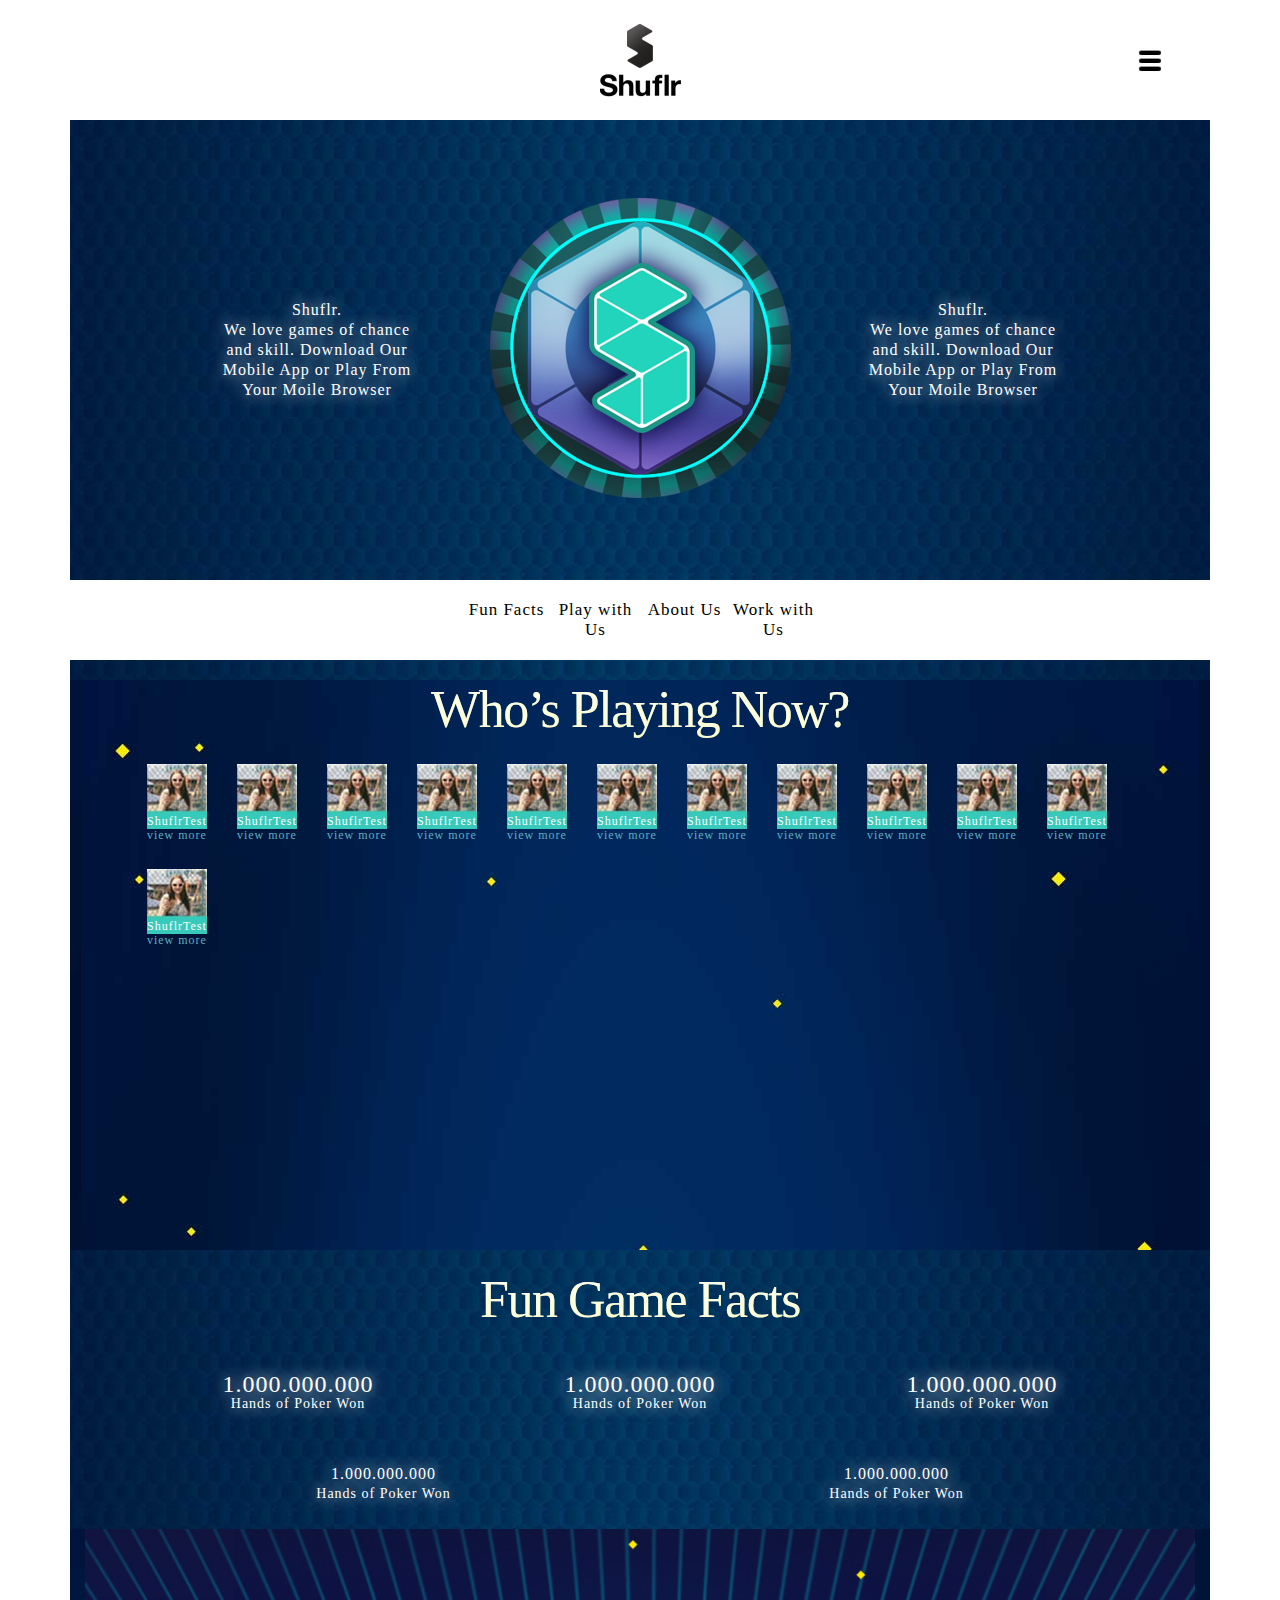
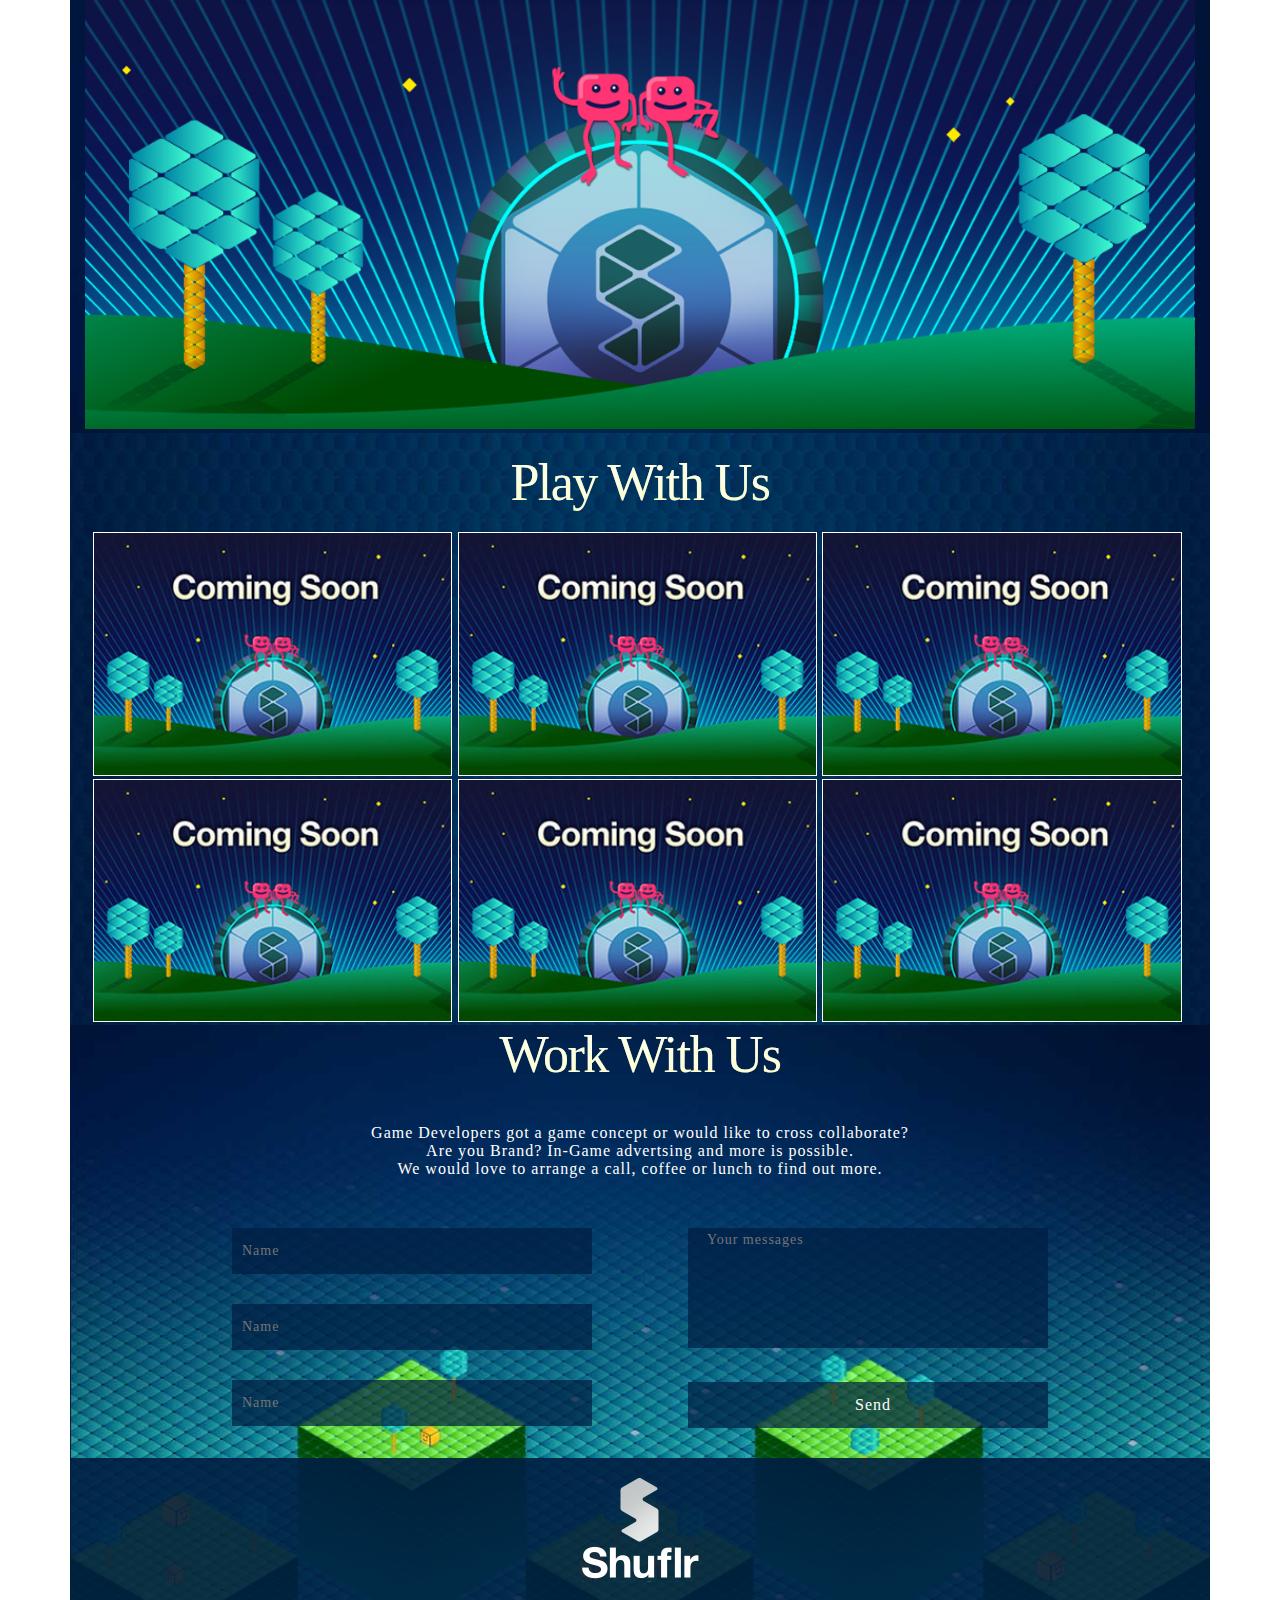
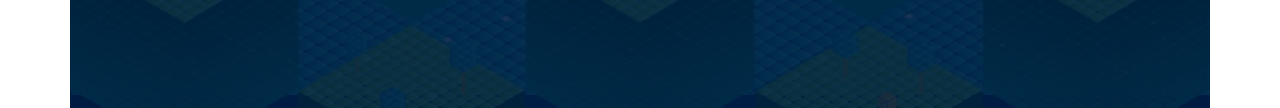
<file: index.html>
<!DOCTYPE html>
<html>
<head>
    <meta http-equiv="Content-Type" content="text/html; charset=utf-8" >
    <meta name="viewport" content="width=device-width,initial-scale=1,minimum-scale=1,maximum-scale=1,user-scalable=no" />

    <title>Shuflr</title>
    <link rel="stylesheet" href="css/core.css" />
    <link rel="stylesheet" media="screen and (min-width:320px) and (max-width:767px)" href="css/mobi.css"/>
    <link rel="stylesheet" media="screen and (min-width:768px) " href="css/pc.css"/>


    <script src="js/jquery.js"></script>
    <script src="js/scrollTo.js"></script>
    <script src="js/control.js"></script>

</head>
<body>
<div class="containers">
<header class="header-menu">
    <div class="menu-container">
        <div class="menu-btn"></div>
    </div>

</header>
<section class="content-container">
<section class=" header-container">
    <div class=" content-table center flow shuflr-article">
        <div class="left-content cell middle">
            <span class="white-shadow-font content-text  center">Shuflr.<br/>We love games of chance and skill. Download Our Mobile App or Play From Your Moile Browser</span>
        </div>
        <div class=" logo cell center">
            <img src="images/suncoin-hi-res.png" alt="" class="suncoin "/>
        </div>
        <div class="right-content cell middle">
            <span class="white-shadow-font content-text center">Shuflr.<br/>We love games of chance and skill. Download Our Mobile App or Play From Your Moile Browser</span>
        </div>
    </div>
    <nav class=" menu-container ">
        <ul class="content-table ">
            <li class="cell  center"><a href="#fun_game_facts" data-path="fgf-container"><span class="nav ">Fun Facts</span></a></li>
            <li class="cell  center"><a href="#play_with_us" data-path="pwu-container"><span class="nav">Play with Us</span></a></li>
            <li class="cell  center"><a href="about.html"><span class="nav">About Us</span></a></li>
            <li class="cell  center"><a href="#work_with_us" data-path="wwu-container"><span class="nav">Work with Us</span></a></li>
        </ul>
    </nav>

</section>
<section class="npw-container">
    <article class="section-title large-title"><h1 class="wpn-title"><span>Who’s Playing Now?</span></h1></article>

    <div class="player-list">
        <ul class="content-table">
            <li class="item player-item">
                <div class="player-container">
                    <figure class="player-head" >
                        <img class="head-image" src="images/player.jpg" alt=""/>
                        <figcaption class="player-name">ShuflrTest</figcaption>
                        <figcaption class="view-more">view more</figcaption>
                    </figure>
                </div>
            </li>

            <li class="item player-item">
                <div class="player-container">
                    <figure class="player-head" >
                        <img class="head-image" src="images/player.jpg" alt=""/>
                        <figcaption class="player-name">ShuflrTest</figcaption>
                        <figcaption class="view-more">view more</figcaption>
                    </figure>
                </div>
            </li>

            <li class="item player-item">
                <div class="player-container">
                    <figure class="player-head" >
                        <img class="head-image" src="images/player.jpg" alt=""/>
                        <figcaption class="player-name">ShuflrTest</figcaption>
                        <figcaption class="view-more">view more</figcaption>
                    </figure>
                </div>
            </li>

            <li class="item player-item">
                <div class="player-container">
                    <figure class="player-head" >
                        <img class="head-image" src="images/player.jpg" alt=""/>
                        <figcaption class="player-name">ShuflrTest</figcaption>
                        <figcaption class="view-more">view more</figcaption>
                    </figure>
                </div>
            </li>

            <li class="item player-item">
                <div class="player-container">
                    <figure class="player-head" >
                        <img class="head-image" src="images/player.jpg" alt=""/>
                        <figcaption class="player-name">ShuflrTest</figcaption>
                        <figcaption class="view-more">view more</figcaption>
                    </figure>
                </div>
            </li>

            <li class="item player-item">
                <div class="player-container">
                    <figure class="player-head" >
                        <img class="head-image" src="images/player.jpg" alt=""/>
                        <figcaption class="player-name">ShuflrTest</figcaption>
                        <figcaption class="view-more">view more</figcaption>
                    </figure>
                </div>
            </li>

            <li class="item player-item">
                <div class="player-container">
                    <figure class="player-head" >
                        <img class="head-image" src="images/player.jpg" alt=""/>
                        <figcaption class="player-name">ShuflrTest</figcaption>
                        <figcaption class="view-more">view more</figcaption>
                    </figure>
                </div>
            </li>

            <li class="item player-item">
                <div class="player-container">
                    <figure class="player-head" >
                        <img class="head-image" src="images/player.jpg" alt=""/>
                        <figcaption class="player-name">ShuflrTest</figcaption>
                        <figcaption class="view-more">view more</figcaption>
                    </figure>
                </div>
            </li>

            <li class="item player-item">
                <div class="player-container">
                    <figure class="player-head" >
                        <img class="head-image" src="images/player.jpg" alt=""/>
                        <figcaption class="player-name">ShuflrTest</figcaption>
                        <figcaption class="view-more">view more</figcaption>
                    </figure>
                </div>
            </li>

            <li class="item player-item">
                <div class="player-container">
                    <figure class="player-head" >
                        <img class="head-image" src="images/player.jpg" alt=""/>
                        <figcaption class="player-name">ShuflrTest</figcaption>
                        <figcaption class="view-more">view more</figcaption>
                    </figure>
                </div>
            </li>

            <li class="item player-item">
                <div class="player-container">
                    <figure class="player-head" >
                        <img class="head-image" src="images/player.jpg" alt=""/>
                        <figcaption class="player-name">ShuflrTest</figcaption>
                        <figcaption class="view-more">view more</figcaption>
                    </figure>
                </div>
            </li>

            <li class="item player-item">
                <div class="player-container">
                    <figure class="player-head" >
                        <img class="head-image" src="images/player.jpg" alt=""/>
                        <figcaption class="player-name">ShuflrTest</figcaption>
                        <figcaption class="view-more">view more</figcaption>
                    </figure>
                </div>
            </li>

        </ul>
    </div>
</section>
<section class="fgf-container">
    <article class="section-title large-title"><h1 class="fgf-title"><span>Fun Game Facts</span></h1></article>
    <ul class=" content-table fact-list">
        <li class="cell center fact-item"><div class="white-shadow-font"><p class=" fact-score-l">1.000.000.000</p><p class="fact-title">Hands of Poker Won</p></div></li>
        <li class="cell center fact-item"><div class="white-shadow-font"><p class=" fact-score-l">1.000.000.000</p><p class="fact-title">Hands of Poker Won</p></div></li>
        <li class="cell center fact-item"><div class="white-shadow-font"><p class=" fact-score-l">1.000.000.000</p><p class="fact-title">Hands of Poker Won</p></div></li>
    </ul>
    <ul class=" content-table fact-list">
        <li class="cell center fact-item"><div class="white-shadow-font"><p class=" fact-score-s">1.000.000.000</p><p class="fact-title">Hands of Poker Won</p></div></li>
        <li class="cell center fact-item"><div class="white-shadow-font"><p class=" fact-score-s">1.000.000.000</p><p class="fact-title">Hands of Poker Won</p></div></li>
    </ul>
</section>
<div class="mid-image-container">
    <img src="images/mid-image.jpg" alt=""/>
</div>
<section class="pwu-container">
    <article class="section-title large-title"><h1 class="pwu-title"><span>Play With Us</span></h1></article>
    <figure class=" content-table banner-list">
        <div class="cell "><img src="images/Coming_Soon_banner.jpg" alt=""/></div>
        <div class="cell "><img src="images/Coming_Soon_banner.jpg" alt=""/></div>
        <div class="cell "><img src="images/Coming_Soon_banner.jpg" alt=""/></div>
    </figure>
    <figure class=" content-table banner-list">
        <div class="cell "><img src="images/Coming_Soon_banner.jpg" alt=""/></div>
        <div class="cell "><img src="images/Coming_Soon_banner.jpg" alt=""/></div>
        <div class="cell "><img src="images/Coming_Soon_banner.jpg" alt=""/></div>
    </figure>
</section>
<section class="wwu-container">
    <article class="section-title large-title"><h1 class="wwu-title"><span>Work With Us</span></h1></article>
    <article class="introduction">
        <p class="center">Game Developers got a game concept or would like to cross collaborate?</p>
        <p class="center">Are you Brand? In-Game advertsing and more is possible.</p>
        <p class="center">We would love to arrange a call, coffee or lunch to find out more.</p>
    </article>
    <div class="content-table infor-box">
        <div class="cell">
            <div class="people-infor">
                <input class="people-name" placeholder="Name"/>
            </div>
            <div class="people-infor">
                <input class="people-name" placeholder="Name"/>
            </div>
            <div class="people-infor ">
                <input class="people-name" placeholder="Name"/>
            </div>
        </div>
        <div class="cell ">
            <div class="message ">
                <textarea class="request-message" placeholder="  Your messages"></textarea>
            </div>
            <div class="submit-btn">
                <input type="button" class="send-btn" value="Send"/>
            </div>
        </div>
    </div>
    <footer class="footer-container"></footer>
</section>
<!--<div class="popup-container" >-->
    <!--<div class="popup-box">-->
        <!--<div class="popup-close"></div>-->
        <!--<div  class="scroll-box">-->
            <!--<div class="scroll-items ">-->

                <!--<div id="wrapper-1" class="scroll-item ">-->
                    <!--<div class="wrapper-box">-->

                        <!--<div class="game-content content-table">-->


                            <!--<figure class="game-pic cell-3">-->
                                <!--<div class="game-name section-title large-title hi-res-hide"><h1 class="shuflr-casino-title"><span>Shuflr Casino</span></h1></div>-->

                                <!--<image src="images/comesoon.jpg" ></image>-->
                            <!--</figure>-->
                            <!--<div class="game-information cell-5">-->
                                <!--<div class="game-name section-title large-title mobile-hide"><h1 class="shuflr-casino-title"><span>Shuflr Casino</span></h1></div>-->

                                <!--<article class="game-introduction">-->
                                    <!--<p>Game Developers got a game concept or would divke to cross collaborate? Are you Brand? In-Game advertsing and more is possible. We would love to arrange a call, coffee or lunch to find out more.Game Developers got a game concept or would like to cross collaborate? Are you Brand? In-Game advertsing and more is possible. </p>-->
                                <!--</article>-->
                                <!--<ul class="game-launchers">-->
                                    <!--<li class="launcher-item"><a href="#" class="section-title mid-title"><h1 class="poa-title"><span>Play on Android</span></h1></a></li>-->
                                    <!--<li class="launcher-item"><a href="#" class="section-title mid-title"><h1 class="poap-title"><span>Play on Apple</span></h1></a></li>-->
                                    <!--<li class="launcher-item"><a href="#" class="section-title mid-title"><h1 class="piyb-title"><span>Play in your Browser</span></h1></a></li>-->

                                <!--</ul>-->
                            <!--</div>-->

                        <!--</div>-->
                    <!--</div>-->

                <!--</div>-->
                <!--<div id="wrapper-2" class="scroll-item ">-->
                    <!--<div class="wrapper-box">-->
                        <!--<div>-->

                        <!--</div>-->
                        <!--<div class="game-content content-table">-->


                            <!--<figure class="game-pic cell-3">-->
                                <!--<div class="game-name section-title large-title hi-res-hide"><h1 class="shuflr-casino-title"><span>Shuflr Casino</span></h1></div>-->

                                <!--<image src="images/comesoon.jpg" ></image>-->
                            <!--</figure>-->
                            <!--<div class="game-information cell-5">-->
                                <!--<div class="game-name section-title large-title mobile-hide"><h1 class="shuflr-casino-title"><span>Shuflr Casino</span></h1></div>-->

                                <!--<article class="game-introduction">-->
                                    <!--<p>Game Developers got a game concept or would like to cross collaborate? Are you Brand? In-Game advertsing and more is possible. We would love to arrange a call, coffee or lunch to find out more.Game Developers got a game concept or would like to cross collaborate? Are you Brand? In-Game advertsing and more is possible. </p>-->
                                <!--</article>-->
                                <!--<ul class="game-launchers">-->
                                    <!--<li class="launcher-item"><a href="#" class="section-title mid-title"><h1 class="poa-title"><span>Play on Android</span></h1></a></li>-->
                                    <!--<li class="launcher-item"><a href="#" class="section-title mid-title"><h1 class="poap-title"><span>Play on Apple</span></h1></a></li>-->
                                    <!--<li class="launcher-item"><a href="#" class="section-title mid-title"><h1 class="piyb-title"><span>Play in your Browser</span></h1></a></li>-->

                                <!--</ul>-->
                            <!--</div>-->

                        <!--</div>-->
                    <!--</div>-->

                <!--</div>-->
                <!--<div id="wrapper-3" class="scroll-item ">-->
                    <!--<div class="wrapper-box">-->
                        <!--<div>-->

                        <!--</div>-->
                        <!--<div class="game-content content-table">-->


                            <!--<figure class="game-pic cell-3">-->
                                <!--<div class="game-name section-title large-title hi-res-hide"><h1 class="shuflr-casino-title"><span>Shuflr Casino</span></h1></div>-->

                                <!--<image src="images/comesoon.jpg" ></image>-->
                            <!--</figure>-->
                            <!--<div class="game-information cell-5">-->
                                <!--<div class="game-name section-title large-title mobile-hide"><h1 class="shuflr-casino-title"><span>Shuflr Casino</span></h1></div>-->

                                <!--<article class="game-introduction">-->
                                    <!--<p>Game Developers got a game concept or would like to cross collaborate? Are you Brand? In-Game advertsing and more is possible. We would love to arrange a call, coffee or lunch to find out more.Game Developers got a game concept or would like to cross collaborate? Are you Brand? In-Game advertsing and more is possible. </p>-->
                                <!--</article>-->
                                <!--<ul class="game-launchers">-->
                                    <!--<li class="launcher-item"><a href="#" class="section-title mid-title"><h1 class="poa-title"><span>Play on Android</span></h1></a></li>-->
                                    <!--<li class="launcher-item"><a href="#" class="section-title mid-title"><h1 class="poap-title"><span>Play on Apple</span></h1></a></li>-->
                                    <!--<li class="launcher-item"><a href="#" class="section-title mid-title"><h1 class="piyb-title"><span>Play in your Browser</span></h1></a></li>-->

                                <!--</ul>-->
                            <!--</div>-->

                        <!--</div>-->
                    <!--</div>-->

                <!--</div>-->
                <!--<div id="wrapper-4" class="scroll-item ">-->
                    <!--<div class="wrapper-box">-->
                        <!--<div>-->

                        <!--</div>-->
                        <!--<div class="game-content content-table">-->


                            <!--<figure class="game-pic cell-3">-->
                                <!--<div class="game-name section-title large-title hi-res-hide"><h1 class="shuflr-casino-title"><span>Shuflr Casino</span></h1></div>-->

                                <!--<image src="images/comesoon.jpg" ></image>-->
                            <!--</figure>-->
                            <!--<div class="game-information cell-5">-->
                                <!--<div class="game-name section-title large-title mobile-hide"><h1 class="shuflr-casino-title"><span>Shuflr Casino</span></h1></div>-->

                                <!--<article class="game-introduction">-->
                                    <!--<p>Game Developers got a game concept or would like to cross collaborate? Are you Brand? In-Game advertsing and more is possible. We would love to arrange a call, coffee or lunch to find out more.Game Developers got a game concept or would like to cross collaborate? Are you Brand? In-Game advertsing and more is possible. </p>-->
                                <!--</article>-->
                                <!--<ul class="game-launchers">-->
                                    <!--<li class="launcher-item"><a href="#" class="section-title mid-title"><h1 class="poa-title"><span>Play on Android</span></h1></a></li>-->
                                    <!--<li class="launcher-item"><a href="#" class="section-title mid-title"><h1 class="poap-title"><span>Play on Apple</span></h1></a></li>-->
                                    <!--<li class="launcher-item"><a href="#" class="section-title mid-title"><h1 class="piyb-title"><span>Play in your Browser</span></h1></a></li>-->

                                <!--</ul>-->
                            <!--</div>-->

                        <!--</div>-->
                    <!--</div>-->

                <!--</div>-->
                <!--<div id="wrapper-5" class="scroll-item ">-->
                    <!--<div class="wrapper-box">-->
                        <!--<div>-->

                        <!--</div>-->
                        <!--<div class="game-content content-table">-->


                            <!--<figure class="game-pic cell-3">-->
                                <!--<div class="game-name section-title large-title hi-res-hide"><h1 class="shuflr-casino-title"><span>Shuflr Casino</span></h1></div>-->

                                <!--<image src="images/comesoon.jpg" ></image>-->
                            <!--</figure>-->
                            <!--<div class="game-information cell-5">-->
                                <!--<div class="game-name section-title large-title mobile-hide"><h1 class="shuflr-casino-title"><span>Shuflr Casino</span></h1></div>-->

                                <!--<article class="game-introduction">-->
                                    <!--<p>Game Developers got a game concept or would like to cross collaborate? Are you Brand? In-Game advertsing and more is possible. We would love to arrange a call, coffee or lunch to find out more.Game Developers got a game concept or would like to cross collaborate? Are you Brand? In-Game advertsing and more is possible. </p>-->
                                <!--</article>-->
                                <!--<ul class="game-launchers">-->
                                    <!--<li class="launcher-item"><a href="#" class="section-title mid-title"><h1 class="poa-title"><span>Play on Android</span></h1></a></li>-->
                                    <!--<li class="launcher-item"><a href="#" class="section-title mid-title"><h1 class="poap-title"><span>Play on Apple</span></h1></a></li>-->
                                    <!--<li class="launcher-item"><a href="#" class="section-title mid-title"><h1 class="piyb-title"><span>Play in your Browser</span></h1></a></li>-->

                                <!--</ul>-->
                            <!--</div>-->

                        <!--</div>-->
                    <!--</div>-->

                <!--</div>-->
                <!--<div id="wrapper-6" class="scroll-item ">-->
                    <!--<div class="wrapper-box">-->
                        <!--<div>-->

                        <!--</div>-->
                        <!--<div class="game-content content-table">-->


                            <!--<figure class="game-pic cell-3">-->
                                <!--<div class="game-name section-title large-title hi-res-hide"><h1 class="shuflr-casino-title"><span>Shuflr Casino</span></h1></div>-->

                                <!--<image src="images/comesoon.jpg" ></image>-->
                            <!--</figure>-->
                            <!--<div class="game-information cell-5">-->
                                <!--<div class="game-name section-title large-title mobile-hide"><h1 class="shuflr-casino-title"><span>Shuflr Casino</span></h1></div>-->

                                <!--<article class="game-introduction">-->
                                    <!--<p>Game Developers got a game concept or would like to cross collaborate? Are you Brand? In-Game advertsing and more is possible. We would love to arrange a call, coffee or lunch to find out more.Game Developers got a game concept or would like to cross collaborate? Are you Brand? In-Game advertsing and more is possible. </p>-->
                                <!--</article>-->
                                <!--<ul class="game-launchers">-->
                                    <!--<li class="launcher-item"><a href="#" class="section-title mid-title"><h1 class="poa-title"><span>Play on Android</span></h1></a></li>-->
                                    <!--<li class="launcher-item"><a href="#" class="section-title mid-title"><h1 class="poap-title"><span>Play on Apple</span></h1></a></li>-->
                                    <!--<li class="launcher-item"><a href="#" class="section-title mid-title"><h1 class="piyb-title"><span>Play in your Browser</span></h1></a></li>-->

                                <!--</ul>-->
                            <!--</div>-->

                        <!--</div>-->
                    <!--</div>-->

                <!--</div>-->
                <!--</ul></div>-->

            <!--<div class="prev-button"><a href="#"></a></div>-->
            <!--<div class="next-button"><a href="#"></a></div>-->
        <!--</div>-->

    <!--</div>-->



<!--</div>-->
</section></div>
</body>
</html>
</file>
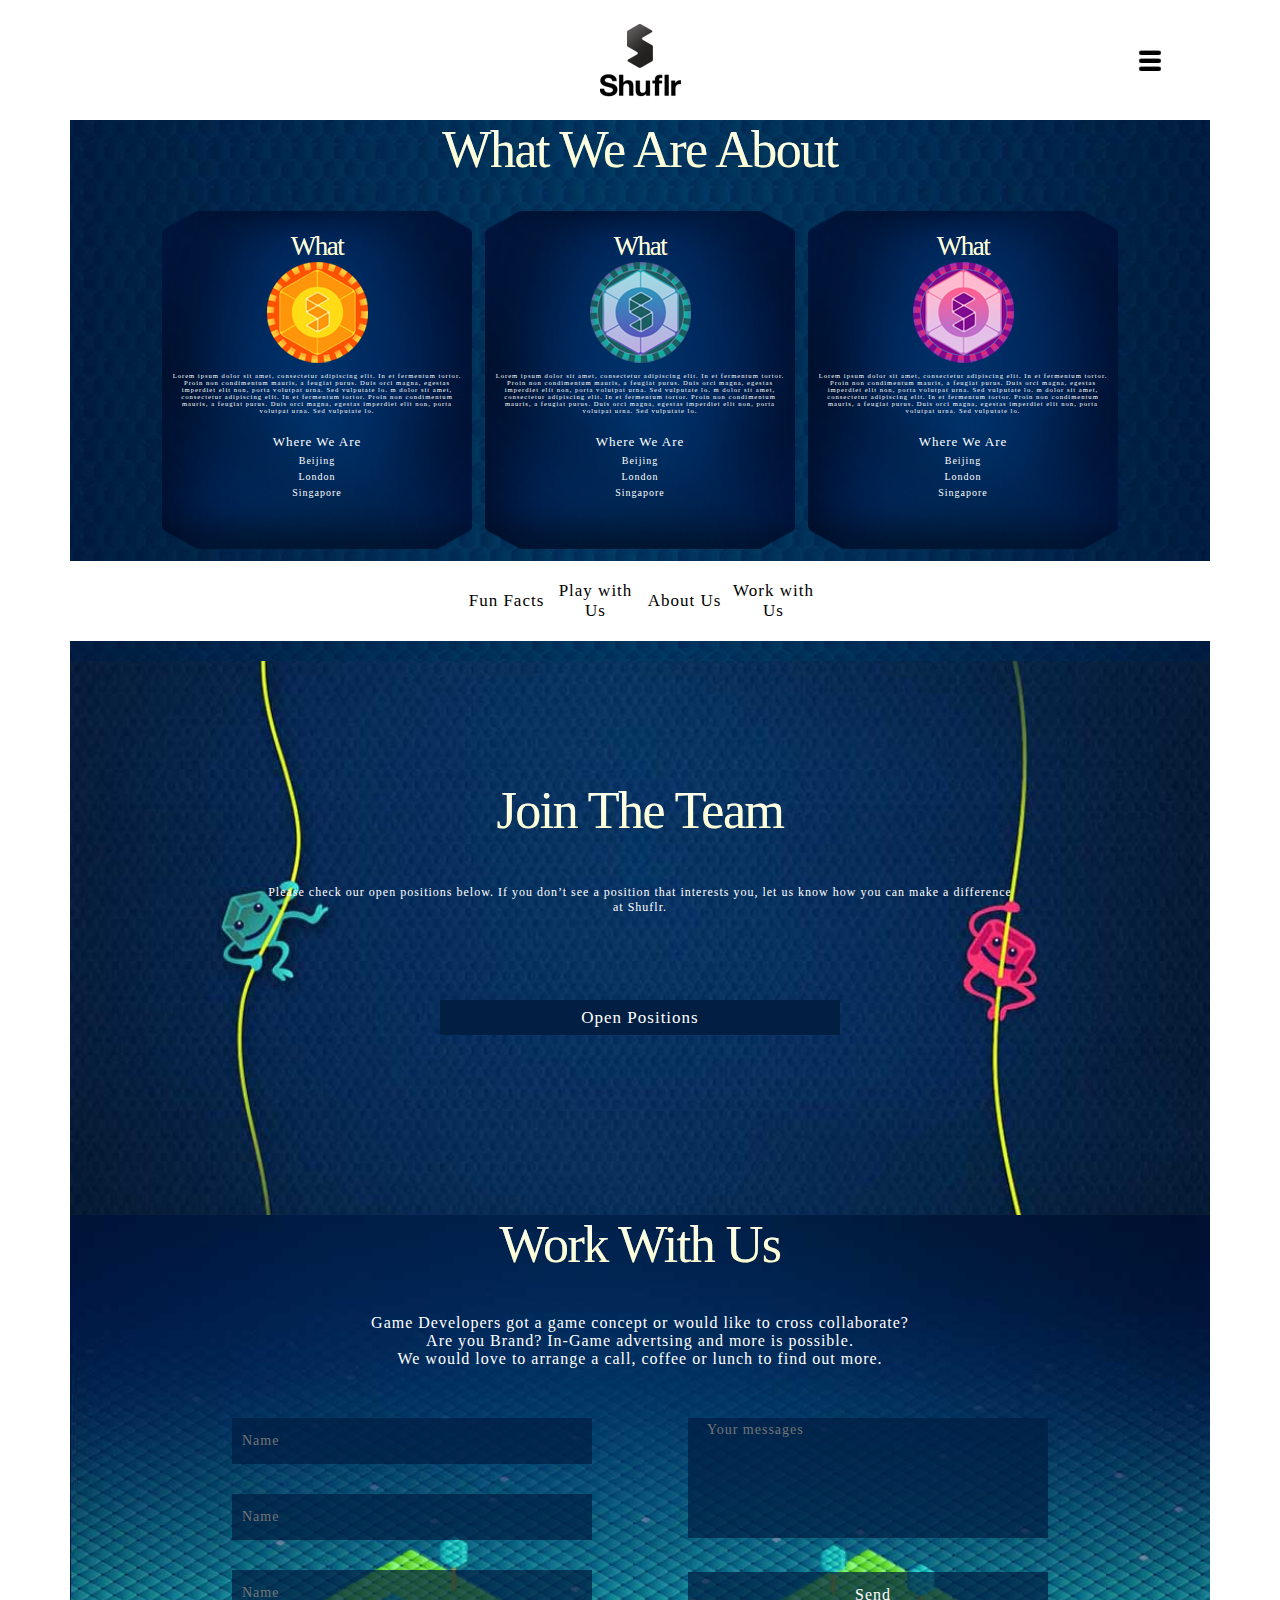
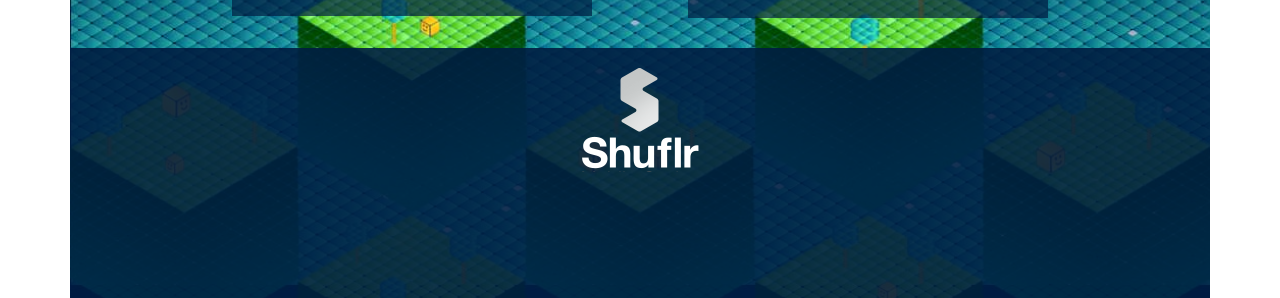
<file: about.html>
<!DOCTYPE html>
<html>
<head>
    <meta http-equiv="Content-Type" content="text/html; charset=utf-8" >
    <meta name="viewport" content="width=device-width,initial-scale=1,minimum-scale=1,maximum-scale=1,user-scalable=no" />

    <title>Shuflr</title>
    <link rel="stylesheet" href="css/core.css" />
    <link rel="stylesheet" media="screen and (min-width:320px) and (max-width:767px)" href="css/mobi.css"/>
    <link rel="stylesheet" media="screen and (min-width:768px) " href="css/pc.css"/>


</head>
<body>
<div class="containers">
    <header class="header-menu">
        <div class="menu-container">
            <div class="menu-btn"></div>
        </div>

    </header>
    <section class=" about-content-container content-container">
        <section class="about-header-container">
            <article class="section-title large-title"><h1 class="wwaa-title"><span>What We Are About</span></h1></article>
            <div class=" content-table center flow shuflr-article" >

                <div class="left-content cell middle block-container">
                    <div class="wwaa-block">
                        <article class="section-title mid-title"><h1 class="title-what"><span>What</span></h1></article>
                        <img src="images/yellow-coin.png" alt=""/>
                        <article class="content">
                            Lorem ipsum dolor sit amet, consectetur adipiscing elit. In et fermentum tortor. Proin non condimentum mauris, a feugiat purus. Duis orci magna, egestas imperdiet elit non, porta volutpat urna. Sed vulputate lo. m dolor sit amet, consectetur adipiscing elit. In et fermentum tortor. Proin non condimentum mauris, a feugiat purus. Duis orci magna, egestas imperdiet elit non, porta volutpat urna. Sed vulputate lo.
                        </article>
                        <ul class="cities">
                            <li class="city-item-title">Where We Are</li>
                            <li class="city-item">Beijing</li>
                            <li class="city-item">London</li>
                            <li class="city-item">Singapore</li>
                        </ul>
                    </div>
                </div>
                <div class=" logo cell center block-container">
                    <div class="wwaa-block">
                        <article class="section-title mid-title"><h1 class="title-what"><span>What</span></h1></article>
                        <img src="images/blue-coin.png" alt=""/>
                        <article class="content">
                            Lorem ipsum dolor sit amet, consectetur adipiscing elit. In et fermentum tortor. Proin non condimentum mauris, a feugiat purus. Duis orci magna, egestas imperdiet elit non, porta volutpat urna. Sed vulputate lo. m dolor sit amet, consectetur adipiscing elit. In et fermentum tortor. Proin non condimentum mauris, a feugiat purus. Duis orci magna, egestas imperdiet elit non, porta volutpat urna. Sed vulputate lo.
                        </article>
                        <ul class="cities">
                            <li class="city-item-title">Where We Are</li>
                            <li class="city-item">Beijing</li>
                            <li class="city-item">London</li>
                            <li class="city-item">Singapore</li>
                        </ul>
                    </div>
                </div>
                <div class="right-content cell middle block-container">
                    <div class="wwaa-block">
                        <article class="section-title mid-title"><h1 class="title-what"><span>What</span></h1></article>
                        <img src="images/purple-coin.png" alt=""/>
                        <article class="content">
                            Lorem ipsum dolor sit amet, consectetur adipiscing elit. In et fermentum tortor. Proin non condimentum mauris, a feugiat purus. Duis orci magna, egestas imperdiet elit non, porta volutpat urna. Sed vulputate lo. m dolor sit amet, consectetur adipiscing elit. In et fermentum tortor. Proin non condimentum mauris, a feugiat purus. Duis orci magna, egestas imperdiet elit non, porta volutpat urna. Sed vulputate lo.
                        </article>
                        <ul class="cities">
                            <li class="city-item-title">Where We Are</li>
                            <li class="city-item">Beijing</li>
                            <li class="city-item">London</li>
                            <li class="city-item">Singapore</li>
                        </ul>
                    </div>
                </div>
            </div>

            <nav class=" menu-container ">
                <ul class="content-table ">
                    <li class="cell  center"><span class="nav ">Fun Facts</span></li>
                    <li class="cell  center"><span class="nav">Play with Us</span></li>
                    <li class="cell  center"><span class="nav">About Us</span></li>
                    <li class="cell  center"><span class="nav">Work with Us</span></li>
                </ul>
            </nav>

        </section>

        <section class="jtt-container">
            <article class="section-title"><h1 class="large-title jtt-title"><span>Join The Team</span></h1></article>
            <article class="content-text">
                <p>Please check our open positions below. If you don’t see a position that interests you, let us know how you can make a difference at Shuflr.</p>
            </article>
            <input type="button" value="Open Positions"/>
        </section>
        <section class="about-wwu-container wwu-container ">
            <article class="section-title large-title"><h1 class="wwu-title"><span>Work With Us</span></h1></article>
            <article class="introduction">
                <p class="center">Game Developers got a game concept or would like to cross collaborate?</p>
                <p class="center">Are you Brand? In-Game advertsing and more is possible.</p>
                <p class="center">We would love to arrange a call, coffee or lunch to find out more.</p>
            </article>
            <div class="content-table infor-box">
                <div class="cell">
                    <div class="people-infor">
                        <input class="people-name" placeholder="Name"/>
                    </div>
                    <div class="people-infor">
                        <input class="people-name" placeholder="Name"/>
                    </div>
                    <div class="people-infor ">
                        <input class="people-name" placeholder="Name"/>
                    </div>
                </div>
                <div class="cell ">
                    <div class="message ">
                        <textarea class="request-message" placeholder="  Your messages"></textarea>
                    </div>
                    <div class="submit-btn">
                        <input type="button" class="send-btn" value="Send"/>
                    </div>
                </div>
            </div>
            <footer class="footer-container"></footer>
        </section>


    </section>
</div>
</body>
</html>
</file>
<file: css/core.css>
body,div,p,ul,li,input,textarea,section,article,figure,image,span,h1{
    margin: 0;padding: 0;
    border:0;
    font-family: "Helvetica Neue";
    font-weight: lighter;
    letter-spacing: 1px;
    -webkit-text-size-adjust:none;
}
figure{
    -webkit-margin-before: 0;
    -webkit-margin-after: 0;
    -webkit-margin-start: 0;
    -webkit-margin-end: 0;
}
ul li{
    list-style-type:none;
}
a{
    text-decoration:none;
    color:#000000
}
input[type=button]{
    -webkit-appearance:none;
    outline:none
}

li{
    list-style: none;
}
li a{
    width: 100%;
    height:100%;
    display: block;
}
.clear{ clear:both; font-size:0; line-height:0; visibility:hidden; height:0;}
.clearfix:after {clear: both; content: " ";    display: block; height: 0; overflow:hidden;}
body{
    background: #ffffff;
}
.cell{
    width:100%;
}

.mobile-hide{
    display:block;
}
.hi-res-hide{
    display: none;
}
.center {
    display: -webkit-box;
    display: -moz-box;
    display: -o-box;
    display: -ms-box;
    display: box;
    -webkit-box-pack: center;
    -webkit-box-align: center;
    -moz-box-pack: center;
    -moz-box-align: center;
    -o-box-pack: center;
    -o-box-align: center;
    -ms-box-pack: center;
    -ms-box-align: center;
    box-pack: center;
    box-align: center;
    text-align: center;
}
.middle{
    display: -webkit-box;
    display: -moz-box;
    display: -o-box;
    display: -ms-box;
    display: box;
    -webkit-box-orient: vertical;
    -moz-box-orient: vertical;
    -ms-box-orient: vertical;
    box-orient: vertical;
    -webkit-box-pack: center;
    -webkit-box-align: center;
    -moz-box-pack: center;
    -moz-box-align: center;
    -o-box-pack: center;
    -o-box-align: center;
    -ms-box-pack: center;
    -ms-box-align: center;
    box-pack: center;
    box-align: center;
    /*text-align: center;*/

}
.white-shadow-font{
    color: #ffffff;
    font-size: 16px;
    text-align: center;
    text-shadow: 0px 0px 16px #ffffff;
    letter-spacing: 1px;
    line-height: 20px;
}
/*gradient title style start*/
.large-title{
    margin-bottom: 20px;
}
.large-title , .large-title h1,.large-title h1 span{
    font-size: 52px;
}
.mid-title, .mid-title h1,.mid-title h1 span{
    font-size: 27px;
    padding-top: 10px;
}

.section-title{
    /* height: 100px; */
    text-align: center;

}

.section-title h1{
    position: relative;
    /*font-size: 52px;*/
    letter-spacing: -1.5px;
    color: #feffef;
}
.section-title h1:after{
    color: #fbffce;
    font-weight:normal;
}
.section-title h1 span {
    width: 100%;
    display: block;
    position: absolute;
    text-decoration: none;
    letter-spacing: -1.5px;
    top: 0;
    z-index: 2;
    color:#feffef;
    font-weight:normal;
    -webkit-mask-image: -webkit-gradient(linear, left top, left bottom, from(rgba(0,0,0,1)), to(rgba(0,0,0,0)));
	-moz-mask-image: -moz-linear-gradient(linear, left top, left bottom, from(rgba(0,0,0,1)), to(rgba(0,0,0,0)));
	-ms-mask-image: -ms-gradient(linear, left top, left bottom, from(rgba(0,0,0,1)), to(rgba(0,0,0,0)));
}
.popup-box .section-title h1 span{
    z-index:105;
}
.wpn-title:after{
    content: 'Who’s Playing Now?';
}
.fgf-title:after{
    content: 'Fun Game Facts';
}
.pwu-title:after{
    content: 'Play With Us';
}
.wwu-title:after{
    content: 'Work With Us';
}
.wwaa-title:after{
    content:'What We Are About';
}
.title-what:after{
    content:'What';
}
.jtt-title:after{
    content:'Join The Team';
}
.oo-title:after{
    content:"Open Positions";
}
.oo-introduce P{
    font-size: 15px;
    color: #ffffff;
    width: 70%;
    max-width: 660px;
    margin: 5px auto 20px auto;
    text-align: center;
}
.poa-title:after{
    content: 'Play on Android';
}
.poap-title:after{
    content: 'Play on Apple';
}
.piyb-title:after{
    content: 'Play in your Browser';
}
.shuflr-casino-title:after{
    content: 'Shuflr Casino';
}
.header-menu{
    width: 100%;
    max-width: 1140px;
    height:120px;
    position: fixed;
    z-index: 99;
    top:0;
    display: block;
}
.header-menu .menu-container{

    width:100%;
    height:120px;
    background: #ffffff url(../images/header-logo.png) no-repeat center;
    display: -webkit-box;
    display: -moz-box;
    display: -ms-box;
    display: box;
    -webkit-box-orient: horizontal;
    -moz-box-orient: vertical;
    -ms-box-orient: horizontal;
    box-orient: horizontal;
    -webkit-box-pack: center;
    -moz-box-pack: end;
    -ms-box-pack: center;
    box-pack: center;
    -moz-box-orient: horizontal;
    -moz-box-pack: end;
    float: right;
}
.header-menu .menu-container .menu-btn{

    width:40px;
    height:40px;
    display: block;
    background: url("../images/menu-btn.jpg") no-repeat;
    margin: 40px 40px 40px auto ;

}

.content-container .header-container, .content-container .fgf-container,.content-container .pwu-container,.content-container .about-header-container{
    background: url(../images/little-background.jpg) repeat-y;
    padding-top: 20px;

}
.header-container{
    text-align: center;
}
.player-list{
    width:80%
    /*min-width: 320px;*/
    min-height:320px;
    margin: 0px 5%;
}
.player-list .content-table{
    margin: 0 auto;
    display: block;

}
.player-list .player-item{
    width:70px;
    height:95px;
     margin: 5px 10px;
    display: block;
    float: left;
}
.player-list .player-item .head-image{
    width: 60px;
    height:60px;
}
.player-list .player-item .player-name{
    width:100%;
    height: 15px;
    background: #37c9b9;
    color: #ffffff;
    position: absolute;
    font-size: 12px;
    bottom: 20px;
    text-align: center;
    overflow: hidden;
}
.player-list .player-item .view-more{
    display: block;
    width: 100%;
    font-size: 12px;
    color: #5EAEC2;
    text-align: center;
}
.player-list .player-item .player-head{
    width: 60px;
    height:85px;
    position: relative;
}
.fgf-container .fact-list{
    width: 90%;
    min-width: 280px;
    margin: 0 5%;
}
.fgf-container .fact-list .fact-item{
    width: 100%;
    height:90px;
}
.fact-score-l{
    font-size: 24px;
}
.fact-score-s{
    font-size: 16px;
}
.fact-title{
    font-size: 14px;
}
.mid-image-container{
    display: block;
    text-align: center;
}
.mid-image-container img{
    max-width: 1110px;
    width: 100%;
}
/*play with us*/
.pwu-container .banner-list {
    width:96%;
    min-width:300px;
    margin: 0 2%;
}
.pwu-container .banner-list .cell{
    width: auto;
    height: inherit;
}

.pwu-container .banner-list img {
    width:98%;
    height:98%;
    max-height: 245px;
    border: 1px #ffffff solid;

}

/*work with us*/
.content-container .wwu-container{
    background: url("../images/wwu-bg.jpg") no-repeat;
    background-size: 1120px;
    -ms-background-position:center top;
    -moz-background-position: center top;
    background-position: center top;
    text-align:center;
}
.people-name ,.request-message,.wwu-container .submit-btn input{
    width: 80%;
    max-width: 360px;
    height: 46px;
    color: #ffffff;
    font-weight: normal;
    font-size: 14px;
    background-color: rgba(0,29,65,0.7);
    resize : none;
    text-indent: 10px;
    line-height: 24px;
    margin: 0 10%;
}
.request-message{
    height:120px;
}

.wwu-container .introduction{
    color: #ffffff;
    text-align: center;
    padding: 20px 30px;
}
.wwu-container .infor-box{
    width: 80%;
    margin: 0 auto;
}
.infor-box .message{
    margin-top: 30px;
}
.wwu-container .people-infor,.wwu-container .message.wwu-container, .submit-btn{
    display: block;
    margin-top: 30px;
    margin-bottom: 30px;
    margin: 30px auto;
}
.wwu-container .submit-btn .send-btn{
    color: #ffffff;
    font-size: 16px;
    width: 80%;
    margin-right: 10%;
}

/*footer*/

.footer-container{
    bottom: 0;
    width: 100%;
    height: 250px;
    background: url('../images/logo-white.png') no-repeat  center 20px rgba(0,29,65,0.9);
}



/*about page */
.wwaa-block,.oo-block{
    width:310px;
    background: url("../images/about-block-bg.png") no-repeat;
    background-size: 100% 100%;
    border: 2px solid rgba(0,0,0,0);
    margin: 5px auto;
}
.wwaa-block .content{
    font-size: 6.6px;
    color: #ffffff;
    padding: 5px 10px;
    text-align: center;
}
.oo-block .content{
    font-size: 14px;
    color: #ffffff;
    padding:  10px;
    text-align: center;
}

ul.cities{
    width: 100px;
    height:100px;
    display: block;
    margin: 15px auto;
}
.cities li{
    color: #ffffff;
    margin: 5px auto;
}
ul.cities .city-item-title{
    font-size: 13px;

}
ul.cities .city-item{
    font-size: 10px;
}


/*join the team*/
.jtt-container{
    width:100%;
    /*min-height:200px;*/
    display:block;
    background:url('../images/jtt-bj.jpg') no-repeat;
    background-size: 120%;
    background-position: center center;
    padding-bottom: 100px;
    padding-top: 120px;
}
.jtt-container .content-text{
    max-width:760px;
    width:80%;
    font-size: 12px;
    color: #ffffff;
    margin: 40px auto;
    text-align: center;
}
.jtt-container .content-text p{
    padding: 5px ;
}
.jtt-container input[type='button']{
    font-size: 17px;
    color: #ffffff;
    text-align: center;
    max-width: 400px;
    width: 60%;
    height: 35px;
    margin: 80px auto 80px auto;

    display: block;
    background-color: #021f43;
}
</file>
<file: css/mobi.css>
.containers{
    width:100%;
    margin: 50px auto 0 auto;
    /*position: relative;*/

}
/*header menu style start*/
.containers .header-menu{
    height:80px;
}
.containers .header-menu .menu-container{
    height: 50px;
    background-size: 60px;
    background-position-y: 14px;
    display: -webkit-box;
    display: -moz-box;
    display: -o-box;
    display: -ms-box;
    display: box;
    -webkit-box-orient: horizontal;-moz-box-orient: horizontal;-ms-box-orient: horizontal;box-orient: horizontal;
    -webkit-box-pack: end;-moz-box-pack: end;-ms-box-pack: end;box-pack: end;
}
.containers .header-menu .menu-container .menu-btn{

    background-size: 100%;
    margin: 5px;

}
/*header menu style end*/


.content-container{
    background: url(../images/little-background.jpg) repeat-y;
    background-size: 100% auto;
}

.header-container, .fgf-container,.pwu-container{
    width: 100%;
    /*height: 200px;*/
}
.header-container .content-table .f-box{
    display: block;
}

.header-container .flow,.about-header-container .flow{
    display: block;
    padding: 1px;
}
.flow .content-text{
    margin: 20px auto;
    font-size: 12px;
    letter-spacing: 0.5;
}
.suncoin{
    max-width: 240px;

}
.menu-container ul li{
    background: #ffffff;
    width:100%;
    height: 20px;
    margin: 2px 0px;
    padding: 10px 0px;
}
.npw-container{
    min-height:300px;
    background: url("../images/wpn-bg-mob.jpg") repeat-y;
    background-size: 100%;
    display: inline-block;
}
.content-container .popup-container .popup-box{
    width: 100%;
    position: relative;
    display: block;
}
.popup-box .popup-close{
    width:30px;
    height:30px;
    top: -33px;
    right: 10px;

}
.popup-box .scroll-box{
    width:100%;
    margin: 40px 0 0 0;
}

.popup-box .scroll-items{
    width:400%;

}
.popup-box .scroll-item{
    width:100%;

    float:left;
}
.popup-box .game-pic{
    /*-webkit-box-flex: 1.0;*/
    /*-moz-box-flex: 1.0;*/
    /*-ms-box-flex: 1.0;*/
    /*box-flex: 1.0;*/

}
.popup-box .game-pic img{
    width:90%  ;
    /*width:90px;*/
    margin: 0px 5% auto 5%;
}
.popup-box .game-introduction{

}
.popup-box .game-name{
    position: relative;
    left: 0px;
    margin-bottom: 0px;
    -webkit-transform: scale(.8);
}
.popup-box .game-introduction{
    /* display: block; */
    /* width:90%; */
    /* max-width: 850px; */
    /* min-height:100px; */
    /* background: rgba(3,39,71, .8); */
    /* color:#ffffff; */
    /* font-size: 12px; */
    margin: 0px 5% 20px 5%;
}
.popup-box .game-introduction p{
    display: block;
    padding: 20px 10px;
    line-height: 25px;
}
.popup-box .game-launchers{
    width:90%;
    margin: 10px 5%;
}
.popup-box .game-launchers .launcher-item{
    width:100%;
    height: 54px;
    background: rgba(3,39,71, .8);
    margin: 10px 0;
}
.popup-box .prev-button{
    position: fixed;
    top:auto;
    bottom:1%;
    left: 2%;
    z-index: 105;
    display: none;
    width: 20px;
    height:30px;
    background: url("../images/prew-arrow.png") no-repeat;
    background-size: auto 100%;
}

.popup-box .next-button
{

    position: fixed;
    top:auto;
    bottom:1%;
    right: 2%;
    z-index: 105;
    display: block;
    width: 20px;
    height:30px;
    background: url("../images/next-arrow.png") no-repeat;
    background-size: auto 100%;
}

.prev-button a,.next-button a{
    display: block;
    width: 100%;
    height:100%
}

.popup-box .mobile-hide{
    display:none;
}
.popup-box .hi-res-hide{
    display: block;
}
.jtt-container{
    width:100%;
    /*min-height:200px;*/
    display:block;
    background:url('../images/jtt_m_bj.jpg') no-repeat;
    background-size: 100%;
    /*background-position: center center;*/
    padding-bottom: 100px;
    padding-top: 120px;
}
</file>
<file: css/pc.css>
@media screen and (min-width: 1114px) {
   /* @media all and (orientation:landscape) {*/
        .containers {

            width: 1140px;
            margin: 100px auto 0 auto;
        }

        .content-container .header-container, .content-container .fgf-container, .content-container .pwu-container, .content-container .about-header-container {
            width: 1140px;
        }

        .npw-container {
            width: 1118px;

        }
   /* }*/

}
.content-container .wwu-container{
    background-size:100%;
}
@media screen and (max-width: 960px){
.wwaa-block,.oo-block{
    width:210px;
}
}
.shuflr-article{width:85%}
.about-header-container .block-container{
    margin: 5px 0;
}
.content-table{
    margin: 0 auto;
    display: -webkit-box;
    display: -moz-box;
    display: -o-box;
    display: -ms-box;
    display: box;
}

.content-table .cell{
    -webkit-box-flex: 1.0;-moz-box-flex: 1.0;-ms-box-flex: 1.0;box-flex: 1.0;
    width: 100%;
    height: 100%;
}
.content-table .cell-3{
    -webkit-box-flex: 3.0;
    -moz-box-flex: 3.0;
    -ms-box-flex: 5.0;
    box-flex: 3.0;
    width: 100%;
    height: 100%;
}
.content-table .cell-5{
    -webkit-box-flex: 5.0;
    -moz-box-flex: 3.0;
    -ms-box-flex: 5.0;
    box-flex: 5.0;
    width: 100%;
    height: 100%;
    margin-top: 60px;
}
.content-container{
    width: 100%;
    background: #ffffff url(../images/test-background1.jpg) no-repeat center;
    background-size: 100% auto;
    margin-top: 100px;
}
.menu-container{
    height:80px;
}
.menu-container,.vertical-mid{
    display: -webkit-box;
    display: -moz-box;
    display: -o-box;
    display: -ms-box;
    display: box;
    -webkit-box-orient: vertical;-moz-box-orient: vertical;-ms-box-orient: vertical;box-orient: vertical;

    -webkit-box-pack: center;-moz-box-pack: center;-ms-box-pack: center;box-pack: center;



}
nav .nav{
    width: 100%;
    height:39px;
    font-size: 17px;
    text-align: center;
    margin:15px 0;
    padding: 6px 0;
}
.npw-container{
    min-height: 570px;
    margin: 0 auto;
    background:url("../images/wpn-bg-pc.jpg") repeat-y;
    background-size: 100% auto;
}

.content-container .header-container{
    height: 560px;
}
.content-container .about-header-container{
    padding-bottom: 20px;
}
.content-container .header-container .content-table .logo{
    height: 460px;
    text-align: center;
}
.suncoin{
    max-width: 380px;
    width: 100%;

}
.content-container .header-container .menu-container,.content-container .about-header-container .menu-container{
    width: 100%;
    background: #ffffff;

}
.content-container .header-container .content-table .left-content{
    height: 460px;
}
.content-container .header-container .content-table .right-content{
    height: 460px;
}

.content-container .left-content .content-text,.content-container .right-content .content-text{
    width:60%;
    max-width: 230px;
    height:100%;
    color:#ffffff;
    font-size: 16px;
    text-align: center;
    text-shadow:  0px 0px 16px #ffffff ;
    letter-spacing: 1px;
    line-height: 20px;
}
.content-container .left-content .content-text{
    float: right;
    position: relative;
}
.content-container .right-content .content-text{
    float: left;
    position: relative;
}
</file>
